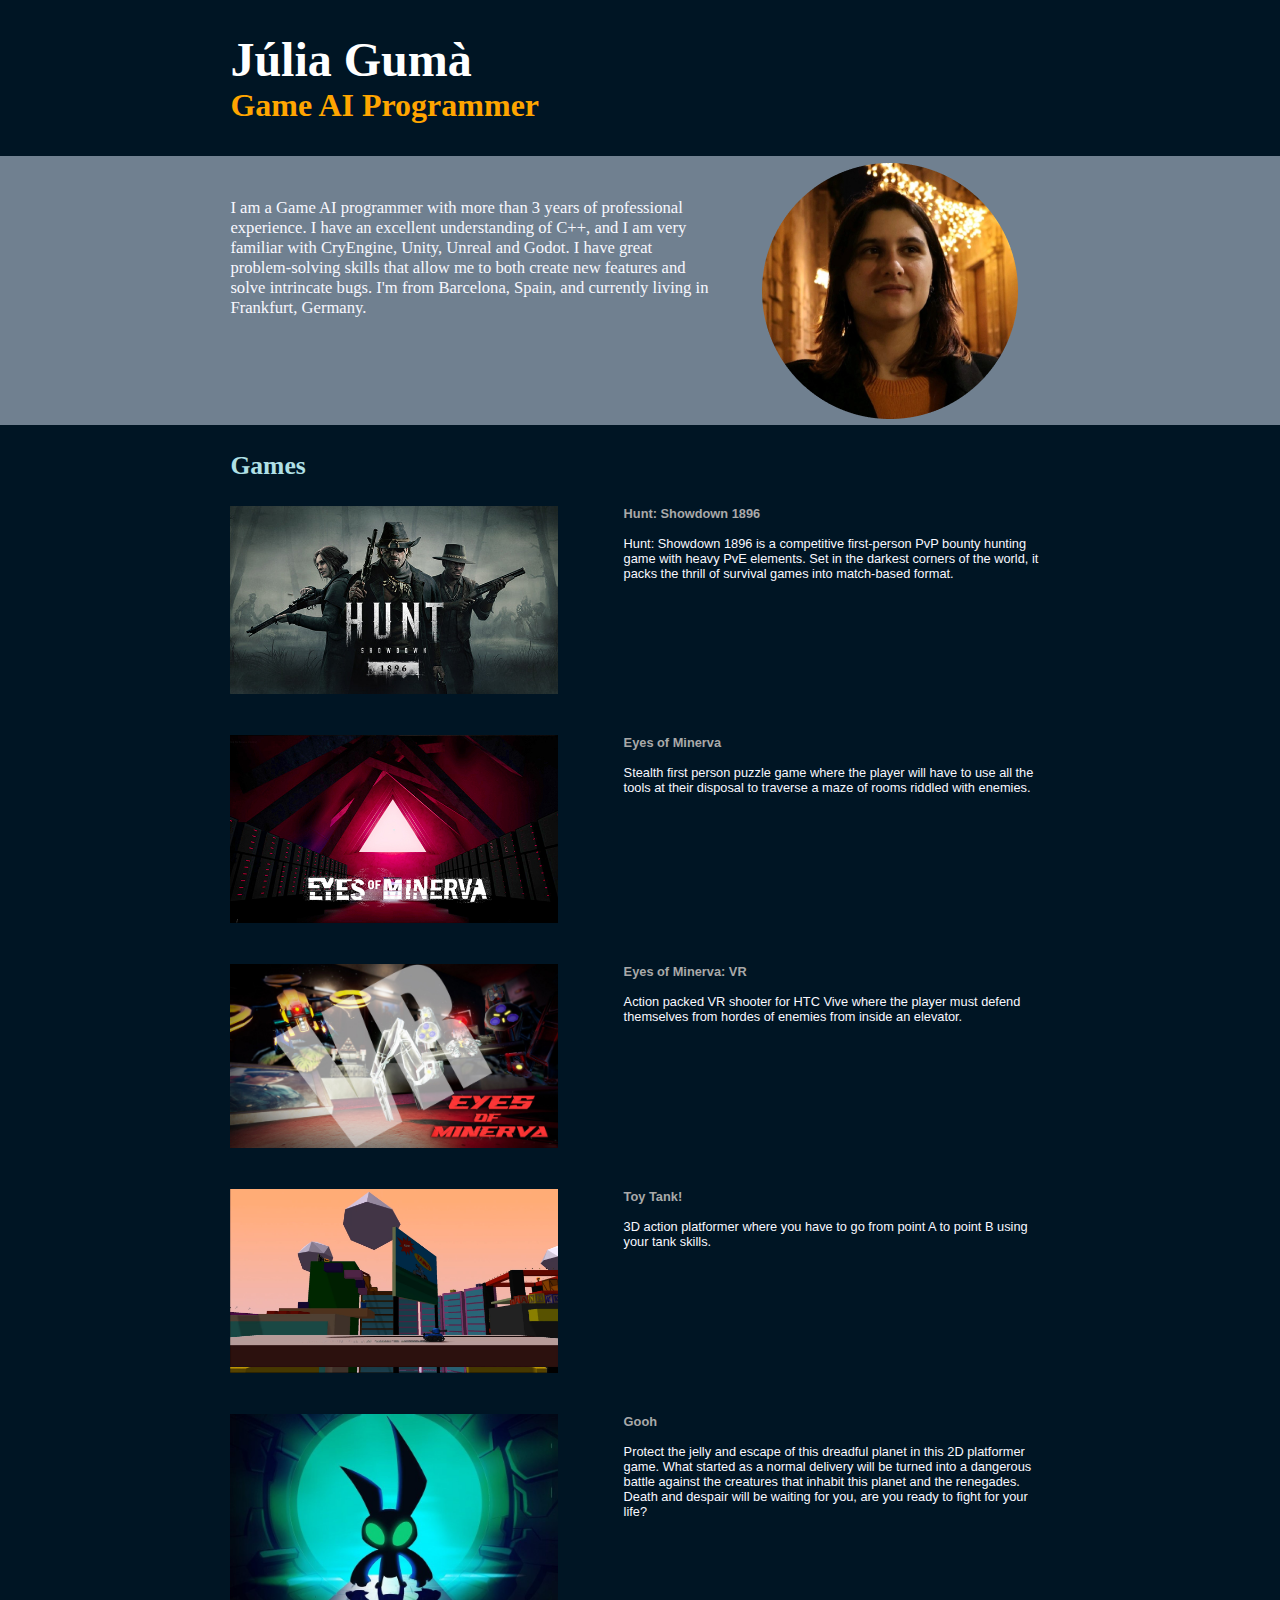
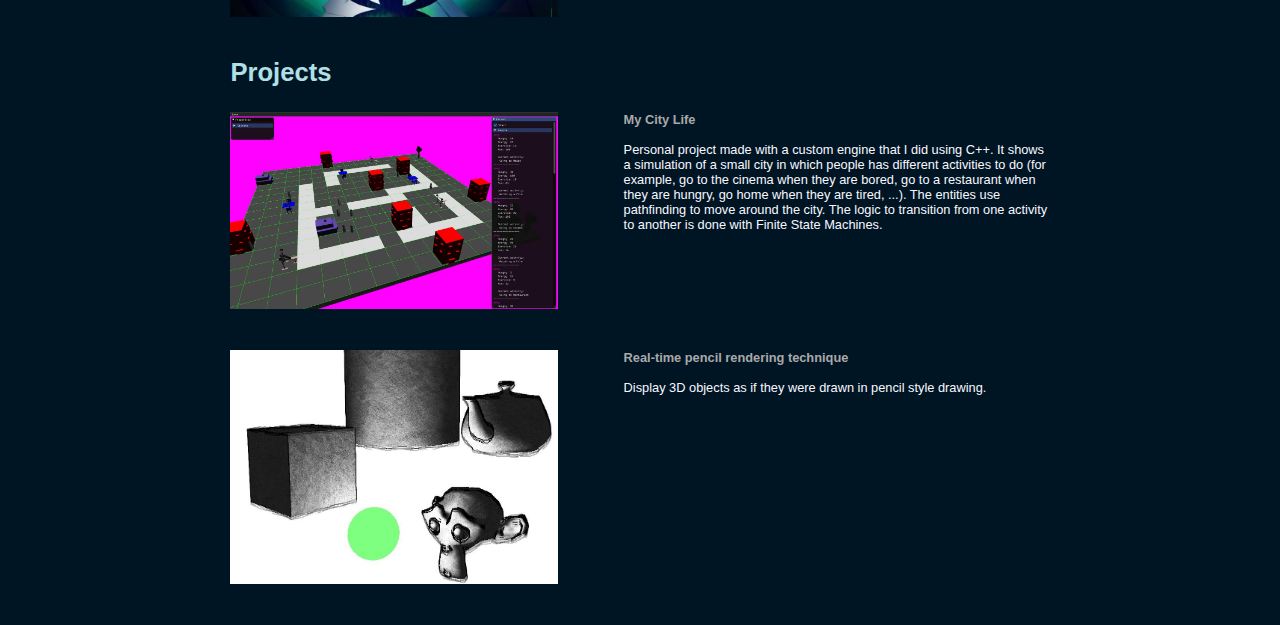
<file: index.html>
﻿
<!DOCTYPE html>
<html>
<head>
    <title>Juls Guma</title>
    <meta name="viewport" content="width=device-width, initial-scale=1">
    <link href="style.css" rel="stylesheet">

    <style>
        .bgColor {
            background-color:#001524;
        }

        .buttonStyle {
            border: none;
            background-color: #D7DEDF;
            padding: 1% 2%;
            font-size: 26px;
            cursor: pointer;
            display: inline-block;
            color: black;
            margin-left: 0.5%;
            margin-right: 0.5%;
            border-bottom: ridge;
            border-radius: 8px;
        }

        .buttonStyle:hover {
            background-color: #ACB2B2;
            color: white;
        }

        hr.line {
            border-top: 3px solid #bbb;
            margin-left: 0%;
            width: 50%;
        }

        .selection {
            font-family: Tahoma;
        }

        .slection:hover {
            opacity: 0.8;
        }

    </style>

</head>

<body class="body_index bgColor">
    <div style="font-size: 1.5rem; height: 20%; margin-top: 1vw; margin-left: 18%; margin-bottom: 2vw; font-family: Tahoma; cursor: pointer;" onclick="window.location='index.html';">
        <h1>
            <a style="color: white; text-decoration: none;">
                J&uacutelia Gum&agrave
            </a>
            <a style="font-size: 2.0rem; color: orange; display: block ">
                Game AI Programmer
            </a>
        </h1>
    </div>

    <div style="background-color:slategrey; ">
        <div style="margin-top: 2vw; margin-left: 18%; margin-bottom: 2vw; display: flex;">
            <p style="color: ghostwhite; margin-right: 5%; font-size: 1.3vw; padding-top: 25px; font-family: Tahoma; ">
                I am a Game AI programmer with more than 3 years of professional experience.
                I have an excellent understanding of C++, and I am very familiar with CryEngine, Unity, Unreal and Godot.
                I have great problem-solving skills that allow me to both create new features and solve intrincate bugs.
                I'm from Barcelona, Spain, and currently living in Frankfurt, Germany.
            </p>
            <img src="Imgs/juls_icon.png" style="margin-right: 25%; margin-top: 0.5vw; margin-bottom: 0.5vw;">
            <br>
        </div>
    </div>

    <div style="font-size: 0.8rem; height: 100%; margin-top: 1vw; margin-left: 18%; margin-bottom: 2vw; margin-right: 18%;">
        <div style="font-size:0.8rem; height:20%; margin-top: 1vw; margin-bottom:2vw; ">
            <h1>
                <a style="color: powderblue; text-decoration: none; font-family: Tahoma; ">
                    Games
                </a>
            </h1>
        </div>

        <!-- Hunt: Showdown -->
        <div class="slection" style=" display: flex; margin-bottom: 5%; width: 100%; cursor: pointer;" onclick="window.location='Games/HuntShowdown.html';">
            <img src="Imgs/hunt_showdown.jpg" style="width: 40%;">
            <div style="color: ghostwhite; font-size: 1vw; box-sizing: border-box; max-width: 100%; height: auto; margin-left: 8%;">
                <b style="color: darkgrey ">Hunt: Showdown 1896</b>
                <br>
                <br>
                Hunt: Showdown 1896 is a competitive first-person PvP bounty hunting game with heavy PvE elements. 
                Set in the darkest corners of the world, it packs the thrill of survival games into match-based format.
            </div>
        </div>

        <!-- Eyes of Minerva -->
        <div class="slection" style=" display: flex; margin-bottom: 5%; width: 100%; cursor: pointer;" onclick="window.location='Games/eyesOfMinerva.html';">
            <img src="Imgs/eyesOfMinerva_crop.jpg" style="width: 40%;">
            <div style="color: ghostwhite; font-size: 1vw; box-sizing: border-box; max-width: 100%; height: auto; margin-left: 8%;">
                <b style="color: darkgrey ">Eyes of Minerva</b>
                <br>
                <br>
                Stealth first person puzzle game where the player will have to use all the tools at
                their disposal to traverse a maze of rooms riddled with enemies.
            </div>
        </div>

        <!-- Eyes of Minerva: VR -->
        <div class="slection" style=" display: flex; margin-bottom: 5%; width: 100%; cursor: pointer;" onclick="window.location='Games/eyesOfMinerva_VR.html';">
            <img src="Imgs/eyesOfMinerva_title_VR.jpeg" style="width: 40%;">
            <div style="color: ghostwhite; font-size: 1vw; box-sizing: border-box; max-width: 100%; height: auto;margin-left: 8%;">
                <b style="color: darkgrey ">Eyes of Minerva: VR </b>
                <br>
                <br>
                Action packed VR shooter for HTC Vive where the player must
                defend themselves from hordes of enemies from inside an elevator.
            </div>
        </div>

        <!-- Toy Tank! -->
        <div class="slection" style=" display: flex; margin-bottom: 5%; width: 100%; cursor: pointer;" onclick="window.location='Games/ToyTank.html';">
            <img src="Imgs/toyTank.png" style="width: 40%;">
            <div style="color: ghostwhite; font-size: 1vw; box-sizing: border-box; max-width: 100%; height: auto;margin-left: 8%;">
                <b style="color: darkgrey ">Toy Tank! </b>
                <br>
                <br>
                3D action platformer where you have to go
                from point A to point B using your tank skills.
            </div>
        </div>

        <!-- Gooh -->
        <div class="slection" style=" display: flex; margin-bottom: 5%; width: 100%; cursor: pointer;" onclick="window.location='Games/Gooh.html';">
            <img src="Imgs/gooh_.jpg" style="width: 40%;">
            <div style="color: ghostwhite; font-size: 1vw; box-sizing: border-box; max-width: 100%; height: auto;margin-left: 8%;">
                <b style="color: darkgrey ">Gooh </b>
                <br>
                <br>
                Protect the jelly and escape of this dreadful planet in this 2D platformer game. 
                What started as a normal delivery will be turned into a dangerous battle against the 
                creatures that inhabit this planet and the renegades. Death and despair will be 
                waiting for you, are you ready to fight for your life?
            </div>
        </div>

        <div style="font-size:0.8rem; height:20%; margin-top: 1vw; margin-bottom:2vw; ">
            <h1>
                <a style="color: powderblue; text-decoration: none; ">
                    Projects
                </a>
            </h1>
        </div>

        <!-- My City Life -->
        <div class="slection" style=" display: flex; margin-bottom: 5%; width: 100%; cursor: pointer;" onclick="window.location='Projects/MyCityLife.html';">
            <img src="Imgs/my_city_life.png" style="width: 40%;">
            <div style="color: ghostwhite; font-size: 1vw; box-sizing: border-box; max-width: 100%; height: auto;margin-left: 8%;">
                <b style="color: darkgrey ">My City Life </b>
                <br>
                <br>
                Personal project made with a custom engine that I did using C++. It shows a simulation of a 
                small city in which people has different activities to do (for example, go to the cinema when they are bored, 
                go to a restaurant when they are hungry, go home when they are tired, ...). The entities use pathfinding
                to move around the city. The logic to transition from one activity to another is done with Finite State Machines.
            </div>
        </div>

        <!-- Real-time pencil rendering technique -->
        <div class="slection" style=" display: flex; margin-bottom: 5%; width: 100%; cursor: pointer;" onclick="window.location='Projects/PencilRenderingTechnique.html';">
            <img src="Imgs/pencil_rendering_technique.JPG" style="width: 40%;">
            <div style="color: ghostwhite; font-size: 1vw; box-sizing: border-box; max-width: 100%; height: auto;margin-left: 8%;">
                <b style="color: darkgrey ">Real-time pencil rendering technique </b>
                <br>
                <br>
                Display 3D objects as if they were drawn in pencil style drawing.
            </div>
        </div>

    </div>

</body>
</html>
</file>
<file: style.css>
﻿
/* index.html */


.body_index {
    font-family: Arial;
    margin: 0;
}

.footer {
    position: fixed;
    left: 0;
    bottom: 0;
    width: 100%;
    background-color: darkslategrey;
    height: 2vw;
    color: white;
    text-align: center;
}

.button {
    border: none;
    color: white;
    text-align: center;
    text-decoration: none;
    display: inline-block;
    font-size: 3vw;
    transition-duration: 0.4s;
    cursor: pointer;
}

.button1 {
    background-color: greenyellow;
    color: black;
    border: 2px solid #4CAF50;
}

.button1:hover {
    background-color: #4CAF50;
    color: white;
}

/* About me */
.icon {
    display: block;
    margin-left: auto;
    margin-right: auto;
}

.section_AboutMe {
    width: 800px;
    height: auto;
    position: absolute;
    margin: auto;
    left: 0;
    right: 0;
    top: 0;
    bottom: 0;
    font-size: 20px;
    text-align: center;
}

.info {
    text-align: left;
    font-size: 30px;
    color: darkblue;
}

.text {
    text-align: left;
    font-size: 25px;
}

.dropbtn {
    background-color: black;
    color: white;
    padding: 16px;
    font-size: 16px;
    border: none;
}

.dropdown {
    position: relative;
    display: inline-block;
}

.dropdown-content {
    display: none;
    position: absolute;
    background-color: #f1f1f1;
    min-width: 160px;
    box-shadow: 0px 8px 16px 0px rgba(0,0,0,0.2);
    z-index: 1;
}

.dropdown-content a {
    color: black;
    padding: 12px 16px;
    text-decoration: none;
    display: block;
}

.dropdown-content a:hover {
    background-color: #ddd;
}

.dropdown:hover .dropdown-content {
    display: block;
}

.dropdown:hover .dropbtn {
    background-color: grey;
}
/*
.GradientBg {
    background-image: linear-gradient(to top, rgba(0,255,0,0), rgba(0,255,0,1));
}*/


/* Games */
.section_GamesProjects {
    width: 100%;
    text-align: center;
}


.title_specific {
    text-align: center;
    font-size: 50px;
    font-weight: bold;
    color: maroon;
    text-decoration: dashed;
    text-align: center;
}

.content_img {
    position: relative;
    float: left;
    width: 45%;
    height: auto;
    margin-left: 2px;
}

.content_img div {
    position: absolute;
    bottom: 0;
    right: 0;
    background: lightblue;
    color: white;
    font-family: sans-serif;
    opacity: 0;
    visibility: hidden;
    -webkit-transition: visibility 0s, opacity 0.5s linear;
    transition: visibility 0s, opacity 0.5s linear;
}

/* Hover on Parent Container */
.content_img:hover {
    cursor: pointer;
}

.content_img:hover div {
    width: 100%;
    padding: 0% 0px;
    visibility: visible;
    opacity: 0.8;
}

.responsive {
    max-width: 50%;
    height: auto;
}

/* Specific projects: My city life */
.mainImg {
    display: block;
    margin-left: auto;
    margin-right: auto;
}

.actors_img {
    margin: 10px 15px 10px 15px;
}

/* Specific projects: Pencil rendering techniques */
.step_img {
    margin: 1px 15px 1px 15px;
}

.video_pencilRendering {
    width: 50%;
    float: left;
    margin: 1px 150px 1px 15px;
    z-index: 0;
    position: relative;
}

.specialNextToVideo {
    text-align: left;
    font-size: 25px;
    margin-left: 360px;
    margin-top: 20px;
    z-index: 1;
    position: absolute;
}

#specific_video {
    margin-right: -600px;
}
</file>
